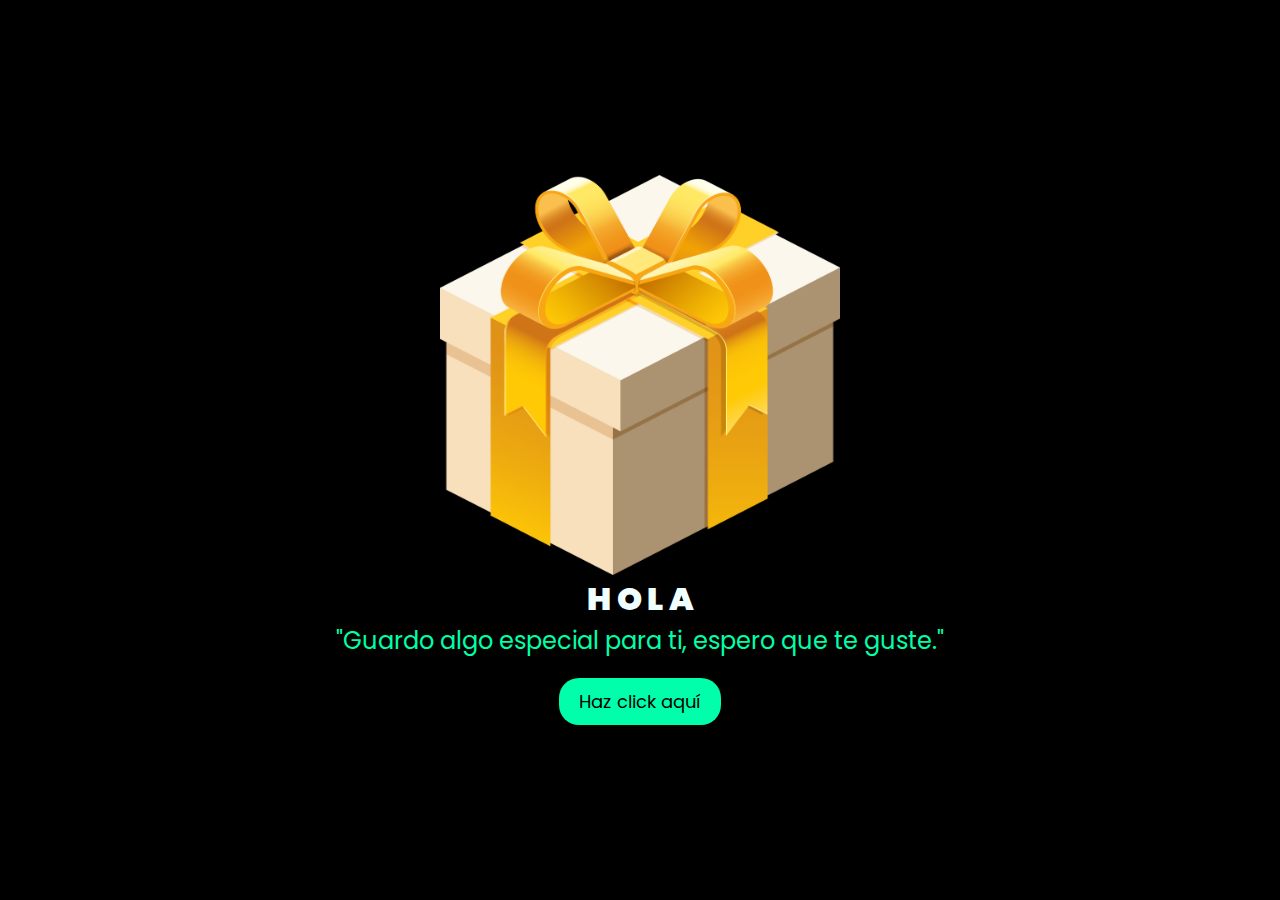
<file: index.html>
<!DOCTYPE html>
<html lang="en">

<head>
    <meta charset="UTF-8">
    <meta name="viewport" content="width=device-width, initial-scale=1.0">
    <title>Página Principal</title>
    <link rel="stylesheet" href="css/style.css">
    <img class="img" src="cajita.webp" alt="Descripción de la imagen">
</head>

<body>
    <div class="greetings">
        <span>H</span>
        <span>O</span>
        <span>L</span>
        <span>A</span>
    </div>
    <div class="description">
        <span>"Guardo algo especial para ti, espero que te guste."</span>
    </div>

    <div class="button">
        <button id="openButton">Haz click aquí</button>
    </div>

    <script>
        document.getElementById("openButton").addEventListener("click", function () {
            const link = document.createElement('link');
link.rel = 'stylesheet';
link.href = 'Flores-amarillas-main/css/main.css';
document.head.appendChild(link);


            document.body.innerHTML = `
          <div class="content">
            <div class="left">
                <div class="night"></div> <!-- Este es el fondo nocturno -->
                    <h2>Un detalle con mucho cariño para ti</h2>
                    <p>Sé lo mucho que querías tus flores amarillas y mientras yo este nunca serás espectadora.</p> 
                    <p>No se me da muy bien redactar estas cosas. Has hecho este año el mejor de todos, creo que no 
                    tengo forma de agradecerte todo lo que has hecho por mí. Si bien la distancia ha jugado un papel
                    muy importante, has logrado hacer que no se note, siempre vas a tener un lugar importante en mi 
                    corazón y siempre estarás presente en mi vida, te quiero demasiado y aunque parezca poquito para 
                    mi parece infinito y si, nadie más va a poder remplazarte si algún día tú te vas. Si algún día 
                    sientes que no puedes o el mundo se te viene encima recuerda que siempre estaré para ti. Donde 
                    sea que vayas, ahí es donde iré y siempre te voy a querer y apoyar como si fuera la última. Incluso 
                    si el mundo se acaba siempre voy a estar contigo. Eres una chica increíble que no cambiaría nada de ti, 
                    solamente que te bañes más seguido y comas a tus horas, pero fuera de eso te quiero tal como eres. 
                    Te lo digo una vez más, esa noche que te conocí fue lo mejor que me pudo haber pasado, te quiero mucho niña,
                    ojalá poder entregarte estas flores en persona y poder darte ese abrazo que tanto anhelo. Espero que se haya 
                    entendido lo que quise decir, aunque aún me faltaron cosas pero no quiero se vuelva muy extenso</p>
                    
                </div>
                <div class="right">
                    <iframe src="Flores-amarillas-main/FLORES.html" style="width: 100%; height: 100%; border: none;"></iframe>
                </div>
            </div>

        
        <audio autoplay loop>
            <source src="tu-cancion.mp3" type="audio/mpeg">
            Tu navegador no soporta la etiqueta de audio.
        </audio>
        <div class="button">
            <button id="backButton">Volver a la página principal</button>
        </div>
        
        
    `;

            // Añadir evento al botón "Volver"
            document.getElementById("backButton").addEventListener("click", function () {
                location.reload();
            });
        });

    </script>
</body>

</html>
</file>
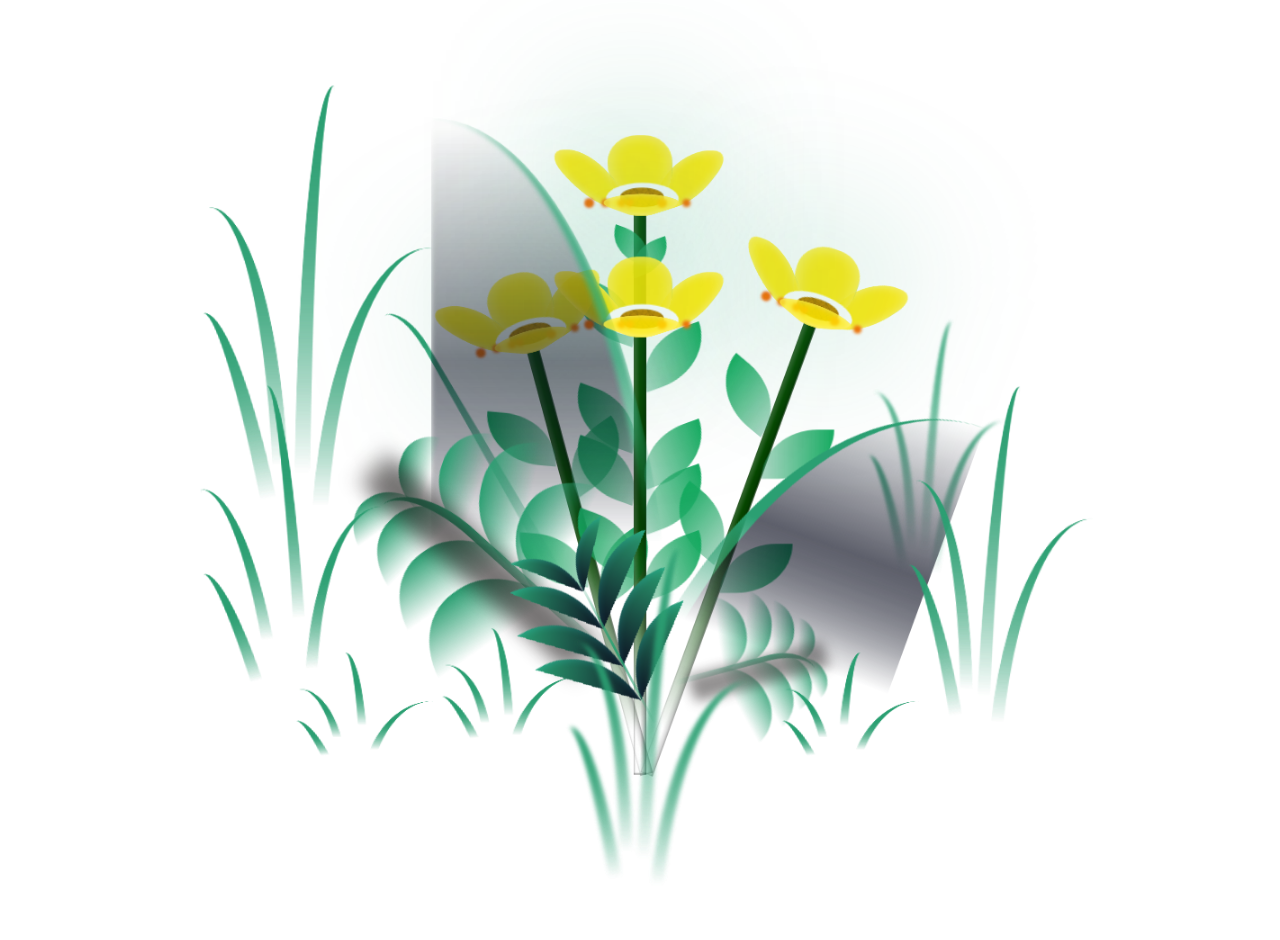
<file: Flores-amarillas-main/FLORES.html>
<!DOCTYPE html>
<html lang="en">
<head>
    <meta charset="UTF-8">
    <meta http-equiv="X-UA-Compatible" content="IE=edge">
    <meta name="viewport" content="width=device-width, initial-scale=1.0">
    <link rel="stylesheet" href="css/main.css">
    <title>I LOVE-ENCODED.PE</title>
    <style>
        body {
            margin: 0;
            background: none; /* Quitar el fondo */
        }
        .flowers {
            position: relative; /* Permitir posicionar flores */
            display: flex;
            justify-content: center; /* Centrar flores horizontalmente */
            align-items: flex-end; /* Alinear flores en la parte inferior */
            height: 100vh; /* Altura completa de la ventana */
        }
    </style>
</head>

<body>
    <div class="flowers">
        <div class="flower flower--1">
            <div class="flower__leafs flower__leafs--1">  
                <div class="flower__leaf flower__leaf--1"></div>
                <div class="flower__leaf flower__leaf--2"></div>
                <div class="flower__leaf flower__leaf--3"></div>
                <div class="flower__leaf flower__leaf--4"></div>
                <div class="flower__white-circle"></div>
                <div class="flower__light flower__light--1"></div>
                <div class="flower__light flower__light--2"></div>
                <div class="flower__light flower__light--3"></div>
                <div class="flower__light flower__light--4"></div>
                <div class="flower__light flower__light--5"></div>
                <div class="flower__light flower__light--6"></div>
                <div class="flower__light flower__light--7"></div>
                <div class="flower__light flower__light--8"></div>
            </div>
            <div class="flower__line">
                <div class="flower__line__leaf flower__line__leaf--1"></div>
                <div class="flower__line__leaf flower__line__leaf--2"></div>
                <div class="flower__line__leaf flower__line__leaf--3"></div>
                <div class="flower__line__leaf flower__line__leaf--4"></div>
                <div class="flower__line__leaf flower__line__leaf--5"></div>
                <div class="flower__line__leaf flower__line__leaf--6"></div>
            </div>
        </div>
        <div class="flower flower--2">
            <div class="flower__leafs flower__leafs--2">
                <div class="flower__leaf flower__leaf--1"></div>
                <div class="flower__leaf flower__leaf--2"></div>
                <div class="flower__leaf flower__leaf--3"></div>
                <div class="flower__leaf flower__leaf--4"></div>
                <div class="flower__white-circle"></div>
                <div class="flower__light flower__light--1"></div>
                <div class="flower__light flower__light--2"></div>
                <div class="flower__light flower__light--3"></div>
                <div class="flower__light flower__light--4"></div>
                <div class="flower__light flower__light--5"></div>
                <div class="flower__light flower__light--6"></div>
                <div class="flower__light flower__light--7"></div>
                <div class="flower__light flower__light--8"></div>
            </div>
            <div class="flower__line">
                <div class="flower__line__leaf flower__line__leaf--1"></div>
                <div class="flower__line__leaf flower__line__leaf--2"></div>
                <div class="flower__line__leaf flower__line__leaf--3"></div>
                <div class="flower__line__leaf flower__line__leaf--4"></div>
            </div>
        </div>
        <div class="flower flower--3">
            <div class="flower__leafs flower__leafs--3">
                <div class="flower__leaf flower__leaf--1"></div>
                <div class="flower__leaf flower__leaf--2"></div>
                <div class="flower__leaf flower__leaf--3"></div>
                <div class="flower__leaf flower__leaf--4"></div>
                <div class="flower__white-circle"></div>
                <div class="flower__light flower__light--1"></div>
                <div class="flower__light flower__light--2"></div>
                <div class="flower__light flower__light--3"></div>
                <div class="flower__light flower__light--4"></div>
                <div class="flower__light flower__light--5"></div>
                <div class="flower__light flower__light--6"></div>
                <div class="flower__light flower__light--7"></div>
                <div class="flower__light flower__light--8"></div>
            </div>
            <div class="flower__line">
                <div class="flower__line__leaf flower__line__leaf--1"></div>
                <div class="flower__line__leaf flower__line__leaf--2"></div>
                <div class="flower__line__leaf flower__line__leaf--3"></div>
                <div class="flower__line__leaf flower__line__leaf--4"></div>
            </div>
        </div>
        <div class="flower flower--4">
            <div class="flower__leafs flower__leafs--4">
                <div class="flower__leaf flower__leaf--1"></div>
                <div class="flower__leaf flower__leaf--2"></div>
                <div class="flower__leaf flower__leaf--3"></div>
                <div class="flower__leaf flower__leaf--4"></div>
                <div class="flower__white-circle"></div>
                <div class="flower__light flower__light--1"></div>
                <div class="flower__light flower__light--2"></div>
                <div class="flower__light flower__light--3"></div>
                <div class="flower__light flower__light--4"></div>
                <div class="flower__light flower__light--5"></div>
                <div class="flower__light flower__light--6"></div>
                <div class="flower__light flower__light--7"></div>
                <div class="flower__light flower__light--8"></div>
            </div>
            <div class="flower__line">
                <div class="flower__line__leaf flower__line__leaf--1"></div>
                <div class="flower__line__leaf flower__line__leaf--2"></div>
                <div class="flower__line__leaf flower__line__leaf--3"></div>
                <div class="flower__line__leaf flower__line__leaf--4"></div>
            </div>
            <div class="grow-ans" style="--d:1.2s">
              <div class="flower__g-long">
                <div class="flower__g-long__top"></div>
                <div class="flower__g-long__bottom"></div>
              </div>
            </div>

            <div class="growing-grass">
              <div class="flower__grass flower__grass--1">
                <div class="flower__grass--top"></div>
                <div class="flower__grass--bottom"></div>
                <div class="flower__grass__leaf flower__grass__leaf--1"></div>
                <div class="flower__grass__leaf flower__grass__leaf--2"></div>
                <div class="flower__grass__leaf flower__grass__leaf--3"></div>
                <div class="flower__grass__leaf flower__grass__leaf--4"></div>
                <div class="flower__grass__leaf flower__grass__leaf--5"></div>
                <div class="flower__grass__leaf flower__grass__leaf--6"></div>
                <div class="flower__grass__leaf flower__grass__leaf--7"></div>
                <div class="flower__grass__leaf flower__grass__leaf--8"></div>
                <div class="flower__grass__overlay"></div>
              </div>
            </div>
        
            <div class="growing-grass">
              <div class="flower__grass flower__grass--2">
                <div class="flower__grass--top"></div>
                <div class="flower__grass--bottom"></div>
                <div class="flower__grass__leaf flower__grass__leaf--1"></div>
                <div class="flower__grass__leaf flower__grass__leaf--2"></div>
                <div class="flower__grass__leaf flower__grass__leaf--3"></div>
                <div class="flower__grass__leaf flower__grass__leaf--4"></div>
                <div class="flower__grass__leaf flower__grass__leaf--5"></div>
                <div class="flower__grass__leaf flower__grass__leaf--6"></div>
                <div class="flower__grass__leaf flower__grass__leaf--7"></div>
                <div class="flower__grass__leaf flower__grass__leaf--8"></div>
                <div class="flower__grass__overlay"></div>
              </div>
            </div>

            
      <div class="grow-ans" style="--d:2.4s">
        <div class="flower__g-right flower__g-right--1">
          <div class="leaf"></div>
        </div>
      </div>
  
      <div class="grow-ans" style="--d:2.8s">
        <div class="flower__g-right flower__g-right--2">
          <div class="leaf"></div>
        </div>
      </div>
  
      <div class="grow-ans" style="--d:2.8s">
        <div class="flower__g-front">
          <div class="flower__g-front__leaf-wrapper flower__g-front__leaf-wrapper--1">
            <div class="flower__g-front__leaf"></div>
          </div>
          <div class="flower__g-front__leaf-wrapper flower__g-front__leaf-wrapper--2">
            <div class="flower__g-front__leaf"></div>
          </div>
          <div class="flower__g-front__leaf-wrapper flower__g-front__leaf-wrapper--3">
            <div class="flower__g-front__leaf"></div>
          </div>
          <div class="flower__g-front__leaf-wrapper flower__g-front__leaf-wrapper--4">
            <div class="flower__g-front__leaf"></div>
          </div>
          <div class="flower__g-front__leaf-wrapper flower__g-front__leaf-wrapper--5">
            <div class="flower__g-front__leaf"></div>
          </div>
          <div class="flower__g-front__leaf-wrapper flower__g-front__leaf-wrapper--6">
            <div class="flower__g-front__leaf"></div>
          </div>
          <div class="flower__g-front__leaf-wrapper flower__g-front__leaf-wrapper--7">
            <div class="flower__g-front__leaf"></div>
          </div>
          <div class="flower__g-front__leaf-wrapper flower__g-front__leaf-wrapper--8">
            <div class="flower__g-front__leaf"></div>
          </div>
          <div class="flower__g-front__line"></div>
        </div>
      </div>
  
            
      
  
      <div class="long-g long-g--0">
        <div class="grow-ans" style="--d:3s">
          <div class="leaf leaf--0"></div>
        </div>
        <div class="grow-ans" style="--d:2.2s">
          <div class="leaf leaf--1"></div>
        </div>
        <div class="grow-ans" style="--d:3.4s">
          <div class="leaf leaf--2"></div>
        </div>
        <div class="grow-ans" style="--d:3.6s">
          <div class="leaf leaf--3"></div>
        </div>
      </div>
  
      <div class="long-g long-g--1">
        <div class="grow-ans" style="--d:3.6s">
          <div class="leaf leaf--0"></div>
        </div>
        <div class="grow-ans" style="--d:3.8s">
          <div class="leaf leaf--1"></div>
        </div>
        <div class="grow-ans" style="--d:4s">
          <div class="leaf leaf--2"></div>
        </div>
        <div class="grow-ans" style="--d:4.2s">
          <div class="leaf leaf--3"></div>
        </div>
      </div>
  
      <div class="long-g long-g--2">
        <div class="grow-ans" style="--d:4s">
          <div class="leaf leaf--0"></div>
        </div>
        <div class="grow-ans" style="--d:4.2s">
          <div class="leaf leaf--1"></div>
        </div>
        <div class="grow-ans" style="--d:4.4s">
          <div class="leaf leaf--2"></div>
        </div>
        <div class="grow-ans" style="--d:4.6s">
          <div class="leaf leaf--3"></div>
        </div>
      </div>
  
      <div class="long-g long-g--3">
        <div class="grow-ans" style="--d:4s">
          <div class="leaf leaf--0"></div>
        </div>
        <div class="grow-ans" style="--d:4.2s">
          <div class="leaf leaf--1"></div>
        </div>
        <div class="grow-ans" style="--d:3s">
          <div class="leaf leaf--2"></div>
        </div>
        <div class="grow-ans" style="--d:3.6s">
          <div class="leaf leaf--3"></div>
        </div>
      </div>
  
      <div class="long-g long-g--4">
        <div class="grow-ans" style="--d:4s">
          <div class="leaf leaf--0"></div>
        </div>
        <div class="grow-ans" style="--d:4.2s">
          <div class="leaf leaf--1"></div>
        </div>
        <div class="grow-ans" style="--d:3s">
          <div class="leaf leaf--2"></div>
        </div>
        <div class="grow-ans" style="--d:3.6s">
          <div class="leaf leaf--3"></div>
        </div>
      </div>
  
      <div class="long-g long-g--5">
        <div class="grow-ans" style="--d:4s">
          <div class="leaf leaf--0"></div>
        </div>
        <div class="grow-ans" style="--d:4.2s">
          <div class="leaf leaf--1"></div>
        </div>
        <div class="grow-ans" style="--d:3s">
          <div class="leaf leaf--2"></div>
        </div>
        <div class="grow-ans" style="--d:3.6s">
          <div class="leaf leaf--3"></div>
        </div>
      </div>
  
      <div class="long-g long-g--6">
        <div class="grow-ans" style="--d:4.2s">
          <div class="leaf leaf--0"></div>
        </div>
        <div class="grow-ans" style="--d:4.4s">
          <div class="leaf leaf--1"></div>
        </div>
        <div class="grow-ans" style="--d:4.6s">
          <div class="leaf leaf--2"></div>
        </div>
        <div class="grow-ans" style="--d:4.8s">
          <div class="leaf leaf--3"></div>
        </div>
      </div>
  
      <div class="long-g long-g--7">
        <div class="grow-ans" style="--d:3s">
          <div class="leaf leaf--0"></div>
        </div>
        <div class="grow-ans" style="--d:3.2s">
          <div class="leaf leaf--1"></div>
        </div>
        <div class="grow-ans" style="--d:3.5s">
          <div class="leaf leaf--2"></div>
        </div>
        <div class="grow-ans" style="--d:3.6s">
          <div class="leaf leaf--3"></div>
        </div>
      </div>
      <div class="long-g long-g--0">
        <div class="grow-ans" style="--d:3s">
          <div class="leaf leaf--0"></div>
        </div>
        <div class="grow-ans" style="--d:2.2s">
          <div class="leaf leaf--1"></div>
        </div>
        <div class="grow-ans" style="--d:3.4s">
          <div class="leaf leaf--2"></div>
        </div>
        <div class="grow-ans" style="--d:3.6s">
          <div class="leaf leaf--3"></div>
        </div>
      </div>
  
      <div class="long-g long-g--1">
        <div class="grow-ans" style="--d:3.6s">
          <div class="leaf leaf--0"></div>
        </div>
        <div class="grow-ans" style="--d:3.8s">
          <div class="leaf leaf--1"></div>
        </div>
        <div class="grow-ans" style="--d:4s">
          <div class="leaf leaf--2"></div>
        </div>
        <div class="grow-ans" style="--d:4.2s">
          <div class="leaf leaf--3"></div>
        </div>
      </div>
  
      <div class="long-g long-g--2">
        <div class="grow-ans" style="--d:4s">
          <div class="leaf leaf--0"></div>
        </div>
        <div class="grow-ans" style="--d:4.2s">
          <div class="leaf leaf--1"></div>
        </div>
        <div class="grow-ans" style="--d:4.4s">
          <div class="leaf leaf--2"></div>
        </div>
        <div class="grow-ans" style="--d:4.6s">
          <div class="leaf leaf--3"></div>
        </div>
      </div>
  
      <div class="long-g long-g--3">
        <div class="grow-ans" style="--d:4s">
          <div class="leaf leaf--0"></div>
        </div>
        <div class="grow-ans" style="--d:4.2s">
          <div class="leaf leaf--1"></div>
        </div>
        <div class="grow-ans" style="--d:3s">
          <div class="leaf leaf--2"></div>
        </div>
        <div class="grow-ans" style="--d:3.6s">
          <div class="leaf leaf--3"></div>
        </div>
      </div>
  
      <div class="long-g long-g--4">
        <div class="grow-ans" style="--d:4s">
          <div class="leaf leaf--0"></div>
        </div>
        <div class="grow-ans" style="--d:4.2s">
          <div class="leaf leaf--1"></div>
        </div>
        <div class="grow-ans" style="--d:3s">
          <div class="leaf leaf--2"></div>
        </div>
        <div class="grow-ans" style="--d:3.6s">
          <div class="leaf leaf--3"></div>
        </div>
      </div>
  
      <div class="long-g long-g--5">
        <div class="grow-ans" style="--d:4s">
          <div class="leaf leaf--0"></div>
        </div>
        <div class="grow-ans" style="--d:4.2s">
          <div class="leaf leaf--1"></div>
        </div>
        <div class="grow-ans" style="--d:3s">
          <div class="leaf leaf--2"></div>
        </div>
        <div class="grow-ans" style="--d:3.6s">
          <div class="leaf leaf--3"></div>
        </div>
      </div>
  
      <div class="long-g long-g--6">
        <div class="grow-ans" style="--d:4.2s">
          <div class="leaf leaf--0"></div>
        </div>
        <div class="grow-ans" style="--d:4.4s">
          <div class="leaf leaf--1"></div>
        </div>
        <div class="grow-ans" style="--d:4.6s">
          <div class="leaf leaf--2"></div>
        </div>
        <div class="grow-ans" style="--d:4.8s">
          <div class="leaf leaf--3"></div>
        </div>
      </div>
  
      <div class="long-g long-g--7">
        <div class="grow-ans" style="--d:3s">
          <div class="leaf leaf--0"></div>
        </div>
        <div class="grow-ans" style="--d:3.2s">
          <div class="leaf leaf--1"></div>
        </div>
        <div class="grow-ans" style="--d:3.5s">
          <div class="leaf leaf--2"></div>
        </div>
        <div class="grow-ans" style="--d:3.6s">
          <div class="leaf leaf--3"></div>
        </div>
      </div>
    </div>
    <script src="main.js"></script>
  </body>
</html>
</file>
<file: css/style.css>
@import url('https://fonts.googleapis.com/css2?family=Poppins:ital,wght@0,500;1,900&display=swap');
*{
    font-family: 'Poppins',cursive;
}
body {
    margin: 0;
    color: azure;
    height: 100vh;
    display: flex;
    flex-direction: column;
    align-items: center;
    justify-content: center;
    background-color: black;
    text-align: center; /* Asegura que todo el texto esté centrado */
}
.night {
    position: fixed; /* Para que se quede en la misma posición al hacer scroll */
    top: 0;
    left: 0;
    width: 100%;
    height: 100%;
    background-color: rgba(18, 18, 18, 0.9); /* Color oscuro semitransparente */
    z-index: -1; /* Asegúrate de que esté detrás de otros elementos */
}

.content {
    display: flex; /* Asegura que las divs se coloquen horizontalmente */
    width: 100%; /* Ocupa el 100% del ancho de la ventana */
    height: 100vh; /* Ocupa el 100% de la altura de la ventana */
}

.left, .right {
    flex: 1; /* Cada div ocupará la mitad del espacio */
    padding: 20px;
    box-sizing: border-box; /* Incluye el padding en el tamaño total */
}

/* Estilos adicionales para el resto de tu diseño */
.greetings {
    font-size: 2rem;
    font-weight: 900;
}
.greetings > span {
    animation: glow 2.5s ease-in-out infinite;
}
@keyframes glow {
    0%, 100% {
        color: #fff;
        text-shadow: 0 0 12px #00ff99, 0 0 50px #00ff99, 0 0 100px #00ff99;
    }
    10%, 90% {
        color: #696565;
        text-shadow: none;
    }
}

.description {
    font-size: 1.5rem;
    margin-bottom: 20px;
    color: #00ffa6;
}

/* Estilo para el botón */
.button button {
    background-color: rgb(0, 255, 170);
    border: none;
    padding: 10px 20px;
    font-size: 18px;
    cursor: pointer;
    border-radius: 20px;
    transition: background-color 0.3s ease-in-out;
}

.button button:hover {
    background-color: rgb(0, 255, 179);
    box-shadow: 0 0 10px rgb(255, 94, 0), 0 0 20px rgb(0, 255, 179), 0 0 30px rgb(0, 255, 187);
}

.img {
    border-radius: 20%;
    width: 400px;
    height: 400px;
}
</file>
<file: Flores-amarillas-main/css/main.css>
*,
*::after,
*::before {
  padding: 0;
  margin: 0;
  box-sizing: border-box;
}

:root {
  --dark-color: #0d1021;
}

body {
  display: flex;
  align-items: flex-end;
  justify-content: center;
  min-height: 100vh;
  background-color: var(--dark-color);
  overflow: hidden;
  perspective: 1000px;
}

.night {
  position: fixed;
  left: 50%;
  top: 0;
  transform: translateX(-50%);
  width: 100%;
  height: 100%;
  filter: blur(0.1vmin);
  background-image: radial-gradient(ellipse at top, transparent 0%, var(--dark-color)), 
  radial-gradient(ellipse at bottom, var(--dark-color), rgba(145, 233, 255, 0.2)), 
  repeating-linear-gradient(220deg, rgb(0, 0, 0) 0px, rgb(0, 0, 0) 19px, transparent 19px, 
  transparent 22px), repeating-linear-gradient(189deg, rgb(0, 0, 0) 0px, rgb(0, 0, 0) 19px, 
  transparent 19px, transparent 22px), repeating-linear-gradient(148deg, rgb(0, 0, 0) 0px, 
  rgb(0, 0, 0) 19px, transparent 19px, transparent 22px), linear-gradient(90deg, rgb(38, 244, 147), 
  rgb(240, 240, 240));
}

.flowers {
  position: relative;
  transform: scale(0.9);
}

.flower {
  position: absolute;
  bottom: 10vmin;
  transform-origin: bottom center;
  z-index: 10;
  --fl-speed: 0.8s;
}
.flower--1 {
  -webkit-animation: moving-flower-1 4s linear infinite;
          animation: moving-flower-1 4s linear infinite;
}
.flower--1 .flower__line {
  height: 70vmin;
  -webkit-animation-delay: 0.3s;
          animation-delay: 0.3s;
}
.flower--1 .flower__line__leaf--1 {
  -webkit-animation: blooming-leaf-right var(--fl-speed) 1.6s backwards;
          animation: blooming-leaf-right var(--fl-speed) 1.6s backwards;
}
.flower--1 .flower__line__leaf--2 {
  -webkit-animation: blooming-leaf-right var(--fl-speed) 1.4s backwards;
          animation: blooming-leaf-right var(--fl-speed) 1.4s backwards;
}
.flower--1 .flower__line__leaf--3 {
  -webkit-animation: blooming-leaf-left var(--fl-speed) 1.2s backwards;
          animation: blooming-leaf-left var(--fl-speed) 1.2s backwards;
}
.flower--1 .flower__line__leaf--4 {
  -webkit-animation: blooming-leaf-left var(--fl-speed) 1s backwards;
          animation: blooming-leaf-left var(--fl-speed) 1s backwards;
}
.flower--1 .flower__line__leaf--5 {
  -webkit-animation: blooming-leaf-right var(--fl-speed) 1.8s backwards;
          animation: blooming-leaf-right var(--fl-speed) 1.8s backwards;
}
.flower--1 .flower__line__leaf--6 {
  -webkit-animation: blooming-leaf-left var(--fl-speed) 2s backwards;
          animation: blooming-leaf-left var(--fl-speed) 2s backwards;
}
.flower--2 {
  left: 50%;
  transform: rotate(20deg);
  -webkit-animation: moving-flower-2 4s linear infinite;
          animation: moving-flower-2 4s linear infinite;
}
.flower--2 .flower__line {
  height: 60vmin;
  -webkit-animation-delay: 0.6s;
          animation-delay: 0.6s;
}
.flower--2 .flower__line__leaf--1 {
  -webkit-animation: blooming-leaf-right var(--fl-speed) 1.9s backwards;
          animation: blooming-leaf-right var(--fl-speed) 1.9s backwards;
}
.flower--2 .flower__line__leaf--2 {
  -webkit-animation: blooming-leaf-right var(--fl-speed) 1.7s backwards;
          animation: blooming-leaf-right var(--fl-speed) 1.7s backwards;
}
.flower--2 .flower__line__leaf--3 {
  -webkit-animation: blooming-leaf-left var(--fl-speed) 1.5s backwards;
          animation: blooming-leaf-left var(--fl-speed) 1.5s backwards;
}
.flower--2 .flower__line__leaf--4 {
  -webkit-animation: blooming-leaf-left var(--fl-speed) 1.3s backwards;
          animation: blooming-leaf-left var(--fl-speed) 1.3s backwards;
}
.flower--3 {
  left: 50%;
  transform: rotate(-15deg);
  -webkit-animation: moving-flower-3 4s linear infinite;
          animation: moving-flower-3 4s linear infinite;
}
.flower--3 .flower__line {
  -webkit-animation-delay: 0.9s;
          animation-delay: 0.9s;
}
.flower--3 .flower__line__leaf--1 {
  -webkit-animation: blooming-leaf-right var(--fl-speed) 2.5s backwards;
          animation: blooming-leaf-right var(--fl-speed) 2.5s backwards;
}
.flower--3 .flower__line__leaf--2 {
  -webkit-animation: blooming-leaf-right var(--fl-speed) 2.3s backwards;
          animation: blooming-leaf-right var(--fl-speed) 2.3s backwards;
}
.flower--3 .flower__line__leaf--3 {
  -webkit-animation: blooming-leaf-left var(--fl-speed) 2.1s backwards;
          animation: blooming-leaf-left var(--fl-speed) 2.1s backwards;
}
.flower--3 .flower__line__leaf--4 {
  -webkit-animation: blooming-leaf-left var(--fl-speed) 1.9s backwards;
          animation: blooming-leaf-left var(--fl-speed) 1.9s backwards;
}
.flower__leafs {
  position: relative;
  -webkit-animation: blooming-flower 2s backwards;
          animation: blooming-flower 2s backwards;
}
.flower__leafs--1 {
  -webkit-animation-delay: 1.1s;
          animation-delay: 1.1s;
}
.flower__leafs--2 {
  -webkit-animation-delay: 1.4s;
          animation-delay: 1.4s;
}
.flower__leafs--3 {
  -webkit-animation-delay: 1.7s;
          animation-delay: 1.7s;
}
.flower__leafs::after {
  content: "";
  position: absolute;
  left: 0;
  top: 0;
  transform: translate(-50%, -100%);
  width: 8vmin;
  height: 8vmin;
  background-color: #2b9f72;
  filter: blur(10vmin);
}
.flower__leaf {
  position: absolute;
  bottom: 0;
  left: 50%;
  width: 8vmin;
  height: 11vmin;
  border-radius: 51% 49% 47% 53%/44% 45% 55% 69%;
  background-color: #2b9f72;
  background-image: linear-gradient(to top, #FFE900, #FFE900);
  transform-origin: bottom center;
  opacity: 0.9;
  box-shadow: inset 0 0 2vmin rgba(255, 255, 255, 0.5);
}
.flower__leaf--1 {
  transform: translate(-10%, 1%) rotateY(40deg) rotateX(-50deg);
}
.flower__leaf--2 {
  transform: translate(-50%, -4%) rotateX(40deg);
}
.flower__leaf--3 {
  transform: translate(-90%, 0%) rotateY(45deg) rotateX(50deg);
}
.flower__leaf--4 {
  width: 8vmin;
  height: 8vmin;
  transform-origin: bottom left;
  border-radius: 4vmin 10vmin 4vmin 4vmin;
  transform: translate(0%, 18%) rotateX(70deg) rotate(-43deg);
  background-image: linear-gradient(to top, #FFE900, #FFE900);
  z-index: 1;
  opacity: 0.8;
}
.flower__white-circle {
  position: absolute;
  left: -3.5vmin;
  top: -3vmin;
  width: 9vmin;
  height: 4vmin;
  border-radius: 50%;
  background-color: #ffffff;
}
.flower__white-circle::after {
  content: "";
  position: absolute;
  left: 50%;
  top: 45%;
  transform: translate(-50%, -50%);
  width: 60%;
  height: 60%;
  border-radius: inherit;
  background-image: repeating-linear-gradient(135deg, rgba(0, 0, 0, 0.03) 0px, 
  rgba(0, 0, 0, 0.03) 1px, transparent 1px, transparent 12px), repeating-linear-gradient(45deg, 
  rgba(0, 0, 0, 0.03) 0px, rgba(0, 0, 0, 0.03) 1px, transparent 1px, transparent 12px), 
  repeating-linear-gradient(67.5deg, rgba(0, 0, 0, 0.03) 0px, rgba(0, 0, 0, 0.03) 1px, 
  transparent 1px, transparent 12px), repeating-linear-gradient(135deg, rgba(0, 0, 0, 0.03) 0px, 
  rgba(0, 0, 0, 0.03) 1px, transparent 1px, transparent 12px), repeating-linear-gradient(45deg, 
  rgba(0, 0, 0, 0.03) 0px, rgba(0, 0, 0, 0.03) 1px, transparent 1px, transparent 12px), 
  repeating-linear-gradient(112.5deg, rgba(0, 0, 0, 0.03) 0px, rgba(0, 0, 0, 0.03) 1px, 
  transparent 1px, transparent 12px), repeating-linear-gradient(112.5deg, rgba(0, 0, 0, 0.03) 0px, 
  rgba(0, 0, 0, 0.03) 1px, transparent 1px, transparent 12px), repeating-linear-gradient(45deg, 
  rgba(0, 0, 0, 0.03) 0px, rgba(0, 0, 0, 0.03) 1px, transparent 1px, transparent 12px), 
  repeating-linear-gradient(22.5deg, rgba(0, 0, 0, 0.03) 0px, rgba(0, 0, 0, 0.03) 1px, 
  transparent 1px, transparent 12px), repeating-linear-gradient(45deg, rgba(0, 0, 0, 0.03) 0px, 
  rgba(0, 0, 0, 0.03) 1px, transparent 1px, transparent 12px), repeating-linear-gradient(22.5deg, 
  rgba(0, 0, 0, 0.03) 0px, rgba(0, 0, 0, 0.03) 1px, transparent 1px, transparent 12px), 
  repeating-linear-gradient(135deg, rgba(0, 0, 0, 0.03) 0px, rgba(0, 0, 0, 0.03) 1px, 
  transparent 1px, transparent 12px), repeating-linear-gradient(157.5deg, rgba(0, 0, 0, 0.03) 0px, 
  rgba(0, 0, 0, 0.03) 1px, transparent 1px, transparent 12px), repeating-linear-gradient(67.5deg, 
  rgba(0, 0, 0, 0.03) 0px, rgba(0, 0, 0, 0.03) 1px, transparent 1px, transparent 12px), 
  repeating-linear-gradient(67.5deg, rgba(0, 0, 0, 0.03) 0px, rgba(0, 0, 0, 0.03) 1px, 
  transparent 1px, transparent 12px), linear-gradient(90deg, rgb(190, 133, 0), rgb(190, 133, 0));
}
.flower__line {
  height: 55vmin;
  width: 1.5vmin;
  background-image: linear-gradient(to left, rgba(0, 0, 0, 0.2), transparent, 
  rgba(255, 255, 255, 0.2)), linear-gradient(to top, transparent 10%, #064600, #064600);
  box-shadow: inset 0 0 2px rgba(0, 0, 0, 0.5);
  -webkit-animation: grow-flower-tree 4s backwards;
          animation: grow-flower-tree 4s backwards;
}
.flower__line__leaf {
  --w: 7vmin;
  --h: calc(var(--w) + 2vmin);
  position: absolute;
  top: 20%;
  left: 90%;
  width: var(--w);
  height: var(--h);
  border-top-right-radius: var(--h);
  border-bottom-left-radius: var(--h);
  background-image: linear-gradient(to top, rgba(49, 155, 109, 0.4), #15aa60);
}
.flower__line__leaf--1 {
  transform: rotate(70deg) rotateY(30deg);
}
.flower__line__leaf--2 {
  top: 45%;
  transform: rotate(70deg) rotateY(30deg);
}
.flower__line__leaf--3, .flower__line__leaf--4, .flower__line__leaf--6 {
  border-top-right-radius: 0;
  border-bottom-left-radius: 0;
  border-top-left-radius: var(--h);
  border-bottom-right-radius: var(--h);
  left: -460%;
  top: 12%;
  transform: rotate(-70deg) rotateY(30deg);
}
.flower__line__leaf--4 {
  top: 40%;
}
.flower__line__leaf--5 {
  top: 0;
  transform-origin: left;
  transform: rotate(70deg) rotateY(30deg) scale(0.6);
}
.flower__line__leaf--6 {
  top: -2%;
  left: -450%;
  transform-origin: right;
  transform: rotate(-70deg) rotateY(30deg) scale(0.6);
}
.flower__light {
  position: absolute;
  bottom: 0vmin;
  width: 1vmin;
  height: 1vmin;
  background-color: rgb(255, 81, 0);
  border-radius: 50%;
  filter: blur(0.2vmin);
  -webkit-animation: light-ans 4s linear infinite backwards;
          animation: light-ans 4s linear infinite backwards;
}
.flower__light:nth-child(odd) {
  background-color: #fc7100;
}
.flower__light--1 {
  left: -2vmin;
  -webkit-animation-delay: 1s;
          animation-delay: 1s;
}
.flower__light--2 {
  left: 3vmin;
  -webkit-animation-delay: 0.5s;
          animation-delay: 0.5s;
}
.flower__light--3 {
  left: -6vmin;
  -webkit-animation-delay: 0.3s;
          animation-delay: 0.3s;
}
.flower__light--4 {
  left: 6vmin;
  -webkit-animation-delay: 0.9s;
          animation-delay: 0.9s;
}
.flower__light--5 {
  left: -1vmin;
  -webkit-animation-delay: 1.5s;
          animation-delay: 1.5s;
}
.flower__light--6 {
  left: -4vmin;
  -webkit-animation-delay: 3s;
          animation-delay: 3s;
}
.flower__light--7 {
  left: 3vmin;
  -webkit-animation-delay: 2s;
          animation-delay: 2s;
}
.flower__light--8 {
  left: -6vmin;
  -webkit-animation-delay: 3.5s;
          animation-delay: 3.5s;
}
.flower__grass {
  --c: #2b9f72;
  --line-w: 1.5vmin;
  position: absolute;
  bottom: 12vmin;
  left: -7vmin;
  display: flex;
  flex-direction: column;
  align-items: flex-end;
  z-index: 20;
  transform-origin: bottom center;
  transform: rotate(-48deg) rotateY(40deg);
}
.flower__grass--1 {
  -webkit-animation: moving-grass 2s linear infinite;
          animation: moving-grass 2s linear infinite;
}
.flower__grass--2 {
  left: 2vmin;
  bottom: 10vmin;
  transform: scale(0.5) rotate(75deg) rotateX(10deg) rotateY(-200deg);
  opacity: 0.8;
  z-index: 0;
  -webkit-animation: moving-grass--2 1.5s linear infinite;
          animation: moving-grass--2 1.5s linear infinite;
}
.flower__grass--top {
  width: 7vmin;
  height: 10vmin;
  border-top-right-radius: 100%;
  border-right: var(--line-w) solid var(--c);
  transform-origin: bottom center;
  transform: rotate(-2deg);
}
.flower__grass--bottom {
  margin-top: -2px;
  width: var(--line-w);
  height: 25vmin;
  background-image: linear-gradient(to top, transparent, var(--c));
}
.flower__grass__leaf {
  --size: 10vmin;
  position: absolute;
  width: calc(var(--size) * 2.1);
  height: var(--size);
  border-top-left-radius: var(--size);
  border-top-right-radius: var(--size);
  background-image: linear-gradient(to top, transparent, transparent 30%, var(--c));
  z-index: 100;
}
.flower__grass__leaf--1 {
  top: -6%;
  left: 30%;
  --size: 6vmin;
  transform: rotate(-20deg);
  -webkit-animation: growing-grass-ans--1 2s 2.6s backwards;
          animation: growing-grass-ans--1 2s 2.6s backwards;
}
@-webkit-keyframes growing-grass-ans--1 {
  0% {
    transform-origin: bottom left;
    transform: rotate(-20deg) scale(0);
  }
}
@keyframes growing-grass-ans--1 {
  0% {
    transform-origin: bottom left;
    transform: rotate(-20deg) scale(0);
  }
}
.flower__grass__leaf--2 {
  top: -5%;
  left: -110%;
  --size: 6vmin;
  transform: rotate(10deg);
  -webkit-animation: growing-grass-ans--2 2s 2.4s linear backwards;
          animation: growing-grass-ans--2 2s 2.4s linear backwards;
}
@-webkit-keyframes growing-grass-ans--2 {
  0% {
    transform-origin: bottom right;
    transform: rotate(10deg) scale(0);
  }
}
@keyframes growing-grass-ans--2 {
  0% {
    transform-origin: bottom right;
    transform: rotate(10deg) scale(0);
  }
}
.flower__grass__leaf--3 {
  top: 5%;
  left: 60%;
  --size: 8vmin;
  transform: rotate(-18deg) rotateX(-20deg);
  -webkit-animation: growing-grass-ans--3 2s 2.2s linear backwards;
          animation: growing-grass-ans--3 2s 2.2s linear backwards;
}
@-webkit-keyframes growing-grass-ans--3 {
  0% {
    transform-origin: bottom left;
    transform: rotate(-18deg) rotateX(-20deg) scale(0);
  }
}
@keyframes growing-grass-ans--3 {
  0% {
    transform-origin: bottom left;
    transform: rotate(-18deg) rotateX(-20deg) scale(0);
  }
}
.flower__grass__leaf--4 {
  top: 6%;
  left: -135%;
  --size: 8vmin;
  transform: rotate(2deg);
  -webkit-animation: growing-grass-ans--4 2s 2s linear backwards;
          animation: growing-grass-ans--4 2s 2s linear backwards;
}
@-webkit-keyframes growing-grass-ans--4 {
  0% {
    transform-origin: bottom right;
    transform: rotate(2deg) scale(0);
  }
}
@keyframes growing-grass-ans--4 {
  0% {
    transform-origin: bottom right;
    transform: rotate(2deg) scale(0);
  }
}
.flower__grass__leaf--5 {
  top: 20%;
  left: 60%;
  --size: 10vmin;
  transform: rotate(-24deg) rotateX(-20deg);
  -webkit-animation: growing-grass-ans--5 2s 1.8s linear backwards;
          animation: growing-grass-ans--5 2s 1.8s linear backwards;
}
@-webkit-keyframes growing-grass-ans--5 {
  0% {
    transform-origin: bottom left;
    transform: rotate(-24deg) rotateX(-20deg) scale(0);
  }
}
@keyframes growing-grass-ans--5 {
  0% {
    transform-origin: bottom left;
    transform: rotate(-24deg) rotateX(-20deg) scale(0);
  }
}
.flower__grass__leaf--6 {
  top: 22%;
  left: -180%;
  --size: 10vmin;
  transform: rotate(10deg);
  -webkit-animation: growing-grass-ans--6 2s 1.6s linear backwards;
          animation: growing-grass-ans--6 2s 1.6s linear backwards;
}
@-webkit-keyframes growing-grass-ans--6 {
  0% {
    transform-origin: bottom right;
    transform: rotate(10deg) scale(0);
  }
}
@keyframes growing-grass-ans--6 {
  0% {
    transform-origin: bottom right;
    transform: rotate(10deg) scale(0);
  }
}
.flower__grass__leaf--7 {
  top: 39%;
  left: 70%;
  --size: 10vmin;
  transform: rotate(-10deg);
  -webkit-animation: growing-grass-ans--7 2s 1.4s linear backwards;
          animation: growing-grass-ans--7 2s 1.4s linear backwards;
}
@-webkit-keyframes growing-grass-ans--7 {
  0% {
    transform-origin: bottom left;
    transform: rotate(-10deg) scale(0);
  }
}
@keyframes growing-grass-ans--7 {
  0% {
    transform-origin: bottom left;
    transform: rotate(-10deg) scale(0);
  }
}
.flower__grass__leaf--8 {
  top: 40%;
  left: -215%;
  --size: 11vmin;
  transform: rotate(10deg);
  -webkit-animation: growing-grass-ans--8 2s 1.2s linear backwards;
          animation: growing-grass-ans--8 2s 1.2s linear backwards;
}
@-webkit-keyframes growing-grass-ans--8 {
  0% {
    transform-origin: bottom right;
    transform: rotate(10deg) scale(0);
  }
}
@keyframes growing-grass-ans--8 {
  0% {
    transform-origin: bottom right;
    transform: rotate(10deg) scale(0);
  }
}
.flower__grass__overlay {
  position: absolute;
  top: -10%;
  right: 0%;
  width: 100%;
  height: 100%;
  background-color: rgba(28, 23, 23, 0.6);
  filter: blur(1.5vmin);
  z-index: 100;
}
.flower__g-long {
  --w: 2vmin;
  --h: 6vmin;
  --c: #2b9f72;
  position: absolute;
  bottom: 10vmin;
  left: -3vmin;
  transform-origin: bottom center;
  transform: rotate(-30deg) rotateY(-20deg);
  display: flex;
  flex-direction: column;
  align-items: flex-end;
  -webkit-animation: flower-g-long-ans 3s linear infinite;
          animation: flower-g-long-ans 3s linear infinite;
}
@-webkit-keyframes flower-g-long-ans {
  0%, 100% {
    transform: rotate(-30deg) rotateY(-20deg);
  }
  50% {
    transform: rotate(-32deg) rotateY(-20deg);
  }
}
@keyframes flower-g-long-ans {
  0%, 100% {
    transform: rotate(-30deg) rotateY(-20deg);
  }
  50% {
    transform: rotate(-32deg) rotateY(-20deg);
  }
}
.flower__g-long__top {
  top: calc(var(--h) * -1);
  width: calc(var(--w) + 1vmin);
  height: var(--h);
  border-top-right-radius: 100%;
  border-right: 0.7vmin solid var(--c);
  transform: translate(-0.7vmin, 1vmin);
}
.flower__g-long__bottom {
  width: var(--w);
  height: 50vmin;
  transform-origin: bottom center;
  background-image: linear-gradient(to top, transparent 30%, var(--c));
  box-shadow: inset 0 0 2px rgba(0, 0, 0, 0.5);
  -webkit-clip-path: polygon(35% 0, 65% 1%, 100% 100%, 0% 100%);
          clip-path: polygon(35% 0, 65% 1%, 100% 100%, 0% 100%);
}
.flower__g-right {
  position: absolute;
  bottom: 6vmin;
  left: -2vmin;
  transform-origin: bottom left;
  transform: rotate(20deg);
}
.flower__g-right .leaf {
  width: 30vmin;
  height: 50vmin;
  border-top-left-radius: 100%;
  border-left: 2vmin solid #2b9f72;
  background-image: linear-gradient(to bottom, transparent, var(--dark-color) 60%);
  -webkit-mask-image: linear-gradient(to top, transparent 30%, #2b9f72 60%);
}
.flower__g-right--1 {
  -webkit-animation: flower-g-right-ans 2.5s linear infinite;
          animation: flower-g-right-ans 2.5s linear infinite;
}
.flower__g-right--2 {
  left: 5vmin;
  transform: rotateY(-180deg);
  -webkit-animation: flower-g-right-ans--2 3s linear infinite;
          animation: flower-g-right-ans--2 3s linear infinite;
}
.flower__g-right--2 .leaf {
  height: 75vmin;
  filter: blur(0.3vmin);
  opacity: 0.8;
}
@-webkit-keyframes flower-g-right-ans {
  0%, 100% {
    transform: rotate(20deg);
  }
  50% {
    transform: rotate(24deg) rotateX(-20deg);
  }
}
@keyframes flower-g-right-ans {
  0%, 100% {
    transform: rotate(20deg);
  }
  50% {
    transform: rotate(24deg) rotateX(-20deg);
  }
}
@-webkit-keyframes flower-g-right-ans--2 {
  0%, 100% {
    transform: rotateY(-180deg) rotate(0deg) rotateX(-20deg);
  }
  50% {
    transform: rotateY(-180deg) rotate(6deg) rotateX(-20deg);
  }
}
@keyframes flower-g-right-ans--2 {
  0%, 100% {
    transform: rotateY(-180deg) rotate(0deg) rotateX(-20deg);
  }
  50% {
    transform: rotateY(-180deg) rotate(6deg) rotateX(-20deg);
  }
}
.flower__g-front {
  position: absolute;
  bottom: 6vmin;
  left: 2.5vmin;
  z-index: 100;
  transform-origin: bottom center;
  transform: rotate(-28deg) rotateY(30deg) scale(1.04);
  -webkit-animation: flower__g-front-ans 2s linear infinite;
          animation: flower__g-front-ans 2s linear infinite;
}
@-webkit-keyframes flower__g-front-ans {
  0%, 100% {
    transform: rotate(-28deg) rotateY(30deg) scale(1.04);
  }
  50% {
    transform: rotate(-35deg) rotateY(40deg) scale(1.04);
  }
}
@keyframes flower__g-front-ans {
  0%, 100% {
    transform: rotate(-28deg) rotateY(30deg) scale(1.04);
  }
  50% {
    transform: rotate(-35deg) rotateY(40deg) scale(1.04);
  }
}
.flower__g-front__line {
  width: 0.3vmin;
  height: 20vmin;
  background-image: linear-gradient(to top, transparent, #2b9f72, transparent 100%);
  position: relative;
}
.flower__g-front__leaf-wrapper {
  position: absolute;
  top: 0;
  left: 0;
  transform-origin: bottom left;
  transform: rotate(10deg);
}
.flower__g-front__leaf-wrapper:nth-child(even) {
  left: 0vmin;
  transform: rotateY(-180deg) rotate(5deg);
  -webkit-animation: flower__g-front__leaf-left-ans 1s ease-in backwards;
          animation: flower__g-front__leaf-left-ans 1s ease-in backwards;
}
.flower__g-front__leaf-wrapper:nth-child(odd) {
  -webkit-animation: flower__g-front__leaf-ans 1s ease-in backwards;
          animation: flower__g-front__leaf-ans 1s ease-in backwards;
}
.flower__g-front__leaf-wrapper--1 {
  top: -8vmin;
  transform: scale(0.7);
  -webkit-animation: flower__g-front__leaf-ans 1s 5.5s ease-in backwards !important;
          animation: flower__g-front__leaf-ans 1s 5.5s ease-in backwards !important;
}
.flower__g-front__leaf-wrapper--2 {
  top: -8vmin;
  transform: rotateY(-180deg) scale(0.7) !important;
  -webkit-animation: flower__g-front__leaf-left-ans-2 1s 4.6s ease-in backwards !important;
          animation: flower__g-front__leaf-left-ans-2 1s 4.6s ease-in backwards !important;
}
.flower__g-front__leaf-wrapper--3 {
  top: -3vmin;
  -webkit-animation: flower__g-front__leaf-ans 1s 4.6s ease-in backwards;
          animation: flower__g-front__leaf-ans 1s 4.6s ease-in backwards;
}
.flower__g-front__leaf-wrapper--4 {
  top: -3vmin;
  transform: rotateY(-180deg) scale(0.9) !important;
  -webkit-animation: flower__g-front__leaf-left-ans-2 1s 4.6s ease-in backwards !important;
          animation: flower__g-front__leaf-left-ans-2 1s 4.6s ease-in backwards !important;
}
@-webkit-keyframes flower__g-front__leaf-left-ans-2 {
  0% {
    transform: rotateY(-180deg) scale(0);
  }
}
@keyframes flower__g-front__leaf-left-ans-2 {
  0% {
    transform: rotateY(-180deg) scale(0);
  }
}
.flower__g-front__leaf-wrapper--5, .flower__g-front__leaf-wrapper--6 {
  top: 2vmin;
}
.flower__g-front__leaf-wrapper--7, .flower__g-front__leaf-wrapper--8 {
  top: 6.5vmin;
}
.flower__g-front__leaf-wrapper--2 {
  -webkit-animation-delay: 5.2s !important;
          animation-delay: 5.2s !important;
}
.flower__g-front__leaf-wrapper--3 {
  -webkit-animation-delay: 4.9s !important;
          animation-delay: 4.9s !important;
}
.flower__g-front__leaf-wrapper--5 {
  -webkit-animation-delay: 4.3s !important;
          animation-delay: 4.3s !important;
}
.flower__g-front__leaf-wrapper--6 {
  -webkit-animation-delay: 4.1s !important;
          animation-delay: 4.1s !important;
}
.flower__g-front__leaf-wrapper--7 {
  -webkit-animation-delay: 3.8s !important;
          animation-delay: 3.8s !important;
}
.flower__g-front__leaf-wrapper--8 {
  -webkit-animation-delay: 3.5s !important;
          animation-delay: 3.5s !important;
}
@-webkit-keyframes flower__g-front__leaf-ans {
  0% {
    transform: rotate(10deg) scale(0);
  }
}
@keyframes flower__g-front__leaf-ans {
  0% {
    transform: rotate(10deg) scale(0);
  }
}
@-webkit-keyframes flower__g-front__leaf-left-ans {
  0% {
    transform: rotateY(-180deg) rotate(5deg) scale(0);
  }
}
@keyframes flower__g-front__leaf-left-ans {
  0% {
    transform: rotateY(-180deg) rotate(5deg) scale(0);
  }
}
.flower__g-front__leaf {
  width: 10vmin;
  height: 10vmin;
  border-radius: 100% 0% 0% 100%/100% 100% 0% 0%;
  box-shadow: inset 0 2px 1vmin hsla(184deg, 97%, 58%, 0.2);
  background-image: linear-gradient(to bottom left, transparent, var(--dark-color)), 
  linear-gradient(to bottom right, #2b9f72 50%, transparent 50%, transparent);
  -webkit-mask-image: linear-gradient(to bottom right, #2b9f72 50%, transparent 50%, transparent);
  mask-image: linear-gradient(to bottom right, #2b9f72 50%, transparent 50%, transparent);
}
.flower__g-fr {
  position: absolute;
  bottom: -4vmin;
  left: vmin;
  transform-origin: bottom left;
  z-index: 10;
  -webkit-animation: flower__g-fr-ans 2s linear infinite;
          animation: flower__g-fr-ans 2s linear infinite;
}
@-webkit-keyframes flower__g-fr-ans {
  0%, 100% {
    transform: rotate(2deg);
  }
  50% {
    transform: rotate(4deg);
  }
}
@keyframes flower__g-fr-ans {
  0%, 100% {
    transform: rotate(2deg);
  }
  50% {
    transform: rotate(4deg);
  }
}
.flower__g-fr .leaf {
  width: 30vmin;
  height: 50vmin;
  border-top-left-radius: 100%;
  border-left: 2vmin solid #2b9f72;
  -webkit-mask-image: linear-gradient(to top, transparent 25%, #2b9f72 50%);
  position: relative;
  z-index: 1;
}
.flower__g-fr__leaf {
  position: absolute;
  top: 0;
  left: 0;
  width: 10vmin;
  height: 10vmin;
  border-radius: 100% 0% 0% 100%/100% 100% 0% 0%;
  box-shadow: inset 0 2px 1vmin hsla(184deg, 97%, 58%, 0.2);
  background-image: linear-gradient(to bottom left, transparent, var(--dark-color) 98%), 
  linear-gradient(to bottom right, #2b9f72 45%, transparent 50%, transparent);
  -webkit-mask-image: linear-gradient(135deg, #2b9f72 40%, transparent 50%, transparent);
}
.flower__g-fr__leaf--1 {
  left: 20vmin;
  transform: rotate(45deg);
  -webkit-animation: flower__g-fr-leaft-ans-1 0.5s 5.2s linear backwards;
          animation: flower__g-fr-leaft-ans-1 0.5s 5.2s linear backwards;
}
@-webkit-keyframes flower__g-fr-leaft-ans-1 {
  0% {
    transform-origin: left;
    transform: rotate(45deg) scale(0);
  }
}
@keyframes flower__g-fr-leaft-ans-1 {
  0% {
    transform-origin: left;
    transform: rotate(45deg) scale(0);
  }
}
.flower__g-fr__leaf--2 {
  left: 12vmin;
  top: -7vmin;
  transform: rotate(25deg) rotateY(-180deg);
  -webkit-animation: flower__g-fr-leaft-ans-6 0.5s 5s linear backwards;
          animation: flower__g-fr-leaft-ans-6 0.5s 5s linear backwards;
}
.flower__g-fr__leaf--3 {
  left: 15vmin;
  top: 6vmin;
  transform: rotate(55deg);
  -webkit-animation: flower__g-fr-leaft-ans-5 0.5s 4.8s linear backwards;
          animation: flower__g-fr-leaft-ans-5 0.5s 4.8s linear backwards;
}
.flower__g-fr__leaf--4 {
  left: 6vmin;
  top: -2vmin;
  transform: rotate(25deg) rotateY(-180deg);
  -webkit-animation: flower__g-fr-leaft-ans-6 0.5s 4.6s linear backwards;
          animation: flower__g-fr-leaft-ans-6 0.5s 4.6s linear backwards;
}
.flower__g-fr__leaf--5 {
  left: 10vmin;
  top: 14vmin;
  transform: rotate(55deg);
  -webkit-animation: flower__g-fr-leaft-ans-5 0.5s 4.4s linear backwards;
          animation: flower__g-fr-leaft-ans-5 0.5s 4.4s linear backwards;
}
@-webkit-keyframes flower__g-fr-leaft-ans-5 {
  0% {
    transform-origin: left;
    transform: rotate(55deg) scale(0);
  }
}
@keyframes flower__g-fr-leaft-ans-5 {
  0% {
    transform-origin: left;
    transform: rotate(55deg) scale(0);
  }
}
.flower__g-fr__leaf--6 {
  left: 0vmin;
  top: 6vmin;
  transform: rotate(25deg) rotateY(-180deg);
  -webkit-animation: flower__g-fr-leaft-ans-6 0.5s 4.2s linear backwards;
          animation: flower__g-fr-leaft-ans-6 0.5s 4.2s linear backwards;
}
@-webkit-keyframes flower__g-fr-leaft-ans-6 {
  0% {
    transform-origin: right;
    transform: rotate(25deg) rotateY(-180deg) scale(0);
  }
}
@keyframes flower__g-fr-leaft-ans-6 {
  0% {
    transform-origin: right;
    transform: rotate(25deg) rotateY(-180deg) scale(0);
  }
}
.flower__g-fr__leaf--7 {
  left: 5vmin;
  top: 22vmin;
  transform: rotate(45deg);
  -webkit-animation: flower__g-fr-leaft-ans-7 0.5s 4s linear backwards;
          animation: flower__g-fr-leaft-ans-7 0.5s 4s linear backwards;
}
@-webkit-keyframes flower__g-fr-leaft-ans-7 {
  0% {
    transform-origin: left;
    transform: rotate(45deg) scale(0);
  }
}
@keyframes flower__g-fr-leaft-ans-7 {
  0% {
    transform-origin: left;
    transform: rotate(45deg) scale(0);
  }
}
.flower__g-fr__leaf--8 {
  left: -4vmin;
  top: 15vmin;
  transform: rotate(15deg) rotateY(-180deg);
  -webkit-animation: flower__g-fr-leaft-ans-8 0.5s 3.8s linear backwards;
          animation: flower__g-fr-leaft-ans-8 0.5s 3.8s linear backwards;
}
@-webkit-keyframes flower__g-fr-leaft-ans-8 {
  0% {
    transform-origin: right;
    transform: rotate(15deg) rotateY(-180deg) scale(0);
  }
}
@keyframes flower__g-fr-leaft-ans-8 {
  0% {
    transform-origin: right;
    transform: rotate(15deg) rotateY(-180deg) scale(0);
  }
}

.long-g {
  position: absolute;
  bottom: 25vmin;
  left: -42vmin;
  transform-origin: bottom left;
}
.long-g--1 {
  bottom: 0vmin;
  transform: scale(0.8) rotate(-5deg);
}
.long-g--1 .leaf {
  -webkit-mask-image: linear-gradient(to top, transparent 40%, #2b9f72 80%) !important;
}
.long-g--1 .leaf--1 {
  --w: 5vmin;
  --h: 60vmin;
  left: -2vmin;
  transform: rotate(3deg) rotateY(-180deg);
}
.long-g--2, .long-g--3 {
  bottom: -3vmin;
  left: -35vmin;
  transform-origin: center;
  transform: scale(0.6) rotateX(60deg);
}
.long-g--2 .leaf, .long-g--3 .leaf {
  -webkit-mask-image: linear-gradient(to top, transparent 50%, #2b9f72 80%) !important;
}
.long-g--2 .leaf--1, .long-g--3 .leaf--1 {
  left: -1vmin;
  transform: rotateY(-180deg);
}
.long-g--3 {
  left: -17vmin;
  bottom: 0vmin;
}
.long-g--3 .leaf {
  -webkit-mask-image: linear-gradient(to top, transparent 40%, #2b9f72 80%) !important;
}
.long-g--4 {
  left: 25vmin;
  bottom: -3vmin;
  transform-origin: center;
  transform: scale(0.6) rotateX(60deg);
}
.long-g--4 .leaf {
  -webkit-mask-image: linear-gradient(to top, transparent 50%, #2b9f72 80%) !important;
}
.long-g--5 {
  left: 42vmin;
  bottom: 0vmin;
  transform: scale(0.8) rotate(2deg);
}
.long-g--6 {
  left: 0vmin;
  bottom: -20vmin;
  z-index: 100;
  filter: blur(0.3vmin);
  transform: scale(0.8) rotate(2deg);
}
.long-g--7 {
  left: 35vmin;
  bottom: 20vmin;
  z-index: -1;
  filter: blur(0.3vmin);
  transform: scale(0.6) rotate(2deg);
  opacity: 0.7;
}
.long-g .leaf {
  --w: 15vmin;
  --h: 40vmin;
  --c: #2b9f72;
  position: absolute;
  bottom: 0;
  width: var(--w);
  height: var(--h);
  border-top-left-radius: 100%;
  border-left: 2vmin solid var(--c);
  -webkit-mask-image: linear-gradient(to top, transparent 20%, var(--dark-color));
  transform-origin: bottom center;
}
.long-g .leaf--0 {
  left: 2vmin;
  -webkit-animation: leaf-ans-1 4s linear infinite;
          animation: leaf-ans-1 4s linear infinite;
}
.long-g .leaf--1 {
  --w: 5vmin;
  --h: 60vmin;
  -webkit-animation: leaf-ans-1 4s linear infinite;
          animation: leaf-ans-1 4s linear infinite;
}
.long-g .leaf--2 {
  --w: 10vmin;
  --h: 40vmin;
  left: -0.5vmin;
  bottom: 5vmin;
  transform-origin: bottom left;
  transform: rotateY(-180deg);
  -webkit-animation: leaf-ans-2 3s linear infinite;
          animation: leaf-ans-2 3s linear infinite;
}
.long-g .leaf--3 {
  --w: 5vmin;
  --h: 30vmin;
  left: -1vmin;
  bottom: 3.2vmin;
  transform-origin: bottom left;
  transform: rotate(-10deg) rotateY(-180deg);
  -webkit-animation: leaf-ans-3 3s linear infinite;
          animation: leaf-ans-3 3s linear infinite;
}

@-webkit-keyframes leaf-ans-1 {
  0%, 100% {
    transform: rotate(-5deg) scale(1);
  }
  50% {
    transform: rotate(5deg) scale(1.1);
  }
}

@keyframes leaf-ans-1 {
  0%, 100% {
    transform: rotate(-5deg) scale(1);
  }
  50% {
    transform: rotate(5deg) scale(1.1);
  }
}
@-webkit-keyframes leaf-ans-2 {
  0%, 100% {
    transform: rotateY(-180deg) rotate(5deg);
  }
  50% {
    transform: rotateY(-180deg) rotate(0deg) scale(1.1);
  }
}
@keyframes leaf-ans-2 {
  0%, 100% {
    transform: rotateY(-180deg) rotate(5deg);
  }
  50% {
    transform: rotateY(-180deg) rotate(0deg) scale(1.1);
  }
}
@-webkit-keyframes leaf-ans-3 {
  0%, 100% {
    transform: rotate(-10deg) rotateY(-180deg);
  }
  50% {
    transform: rotate(-20deg) rotateY(-180deg);
  }
}
@keyframes leaf-ans-3 {
  0%, 100% {
    transform: rotate(-10deg) rotateY(-180deg);
  }
  50% {
    transform: rotate(-20deg) rotateY(-180deg);
  }
}
.grow-ans {
  -webkit-animation: grow-ans 2s var(--d) backwards;
          animation: grow-ans 2s var(--d) backwards;
}

@-webkit-keyframes grow-ans {
  0% {
    transform: scale(0);
    opacity: 0;
  }
}

@keyframes grow-ans {
  0% {
    transform: scale(0);
    opacity: 0;
  }
}
@-webkit-keyframes light-ans {
  0% {
    opacity: 0;
    transform: translateY(0vmin);
  }
  25% {
    opacity: 1;
    transform: translateY(-5vmin) translateX(-2vmin);
  }
  50% {
    opacity: 1;
    transform: translateY(-15vmin) translateX(2vmin);
    filter: blur(0.2vmin);
  }
  75% {
    transform: translateY(-20vmin) translateX(-2vmin);
    filter: blur(0.2vmin);
  }
  100% {
    transform: translateY(-30vmin);
    opacity: 0;
    filter: blur(1vmin);
  }
}
@keyframes light-ans {
  0% {
    opacity: 0;
    transform: translateY(0vmin);
  }
  25% {
    opacity: 1;
    transform: translateY(-5vmin) translateX(-2vmin);
  }
  50% {
    opacity: 1;
    transform: translateY(-15vmin) translateX(2vmin);
    filter: blur(0.2vmin);
  }
  75% {
    transform: translateY(-20vmin) translateX(-2vmin);
    filter: blur(0.2vmin);
  }
  100% {
    transform: translateY(-30vmin);
    opacity: 0;
    filter: blur(1vmin);
  }
}
@-webkit-keyframes moving-flower-1 {
  0%, 100% {
    transform: rotate(2deg);
  }
  50% {
    transform: rotate(-2deg);
  }
}
@keyframes moving-flower-1 {
  0%, 100% {
    transform: rotate(2deg);
  }
  50% {
    transform: rotate(-2deg);
  }
}
@-webkit-keyframes moving-flower-2 {
  0%, 100% {
    transform: rotate(18deg);
  }
  50% {
    transform: rotate(14deg);
  }
}
@keyframes moving-flower-2 {
  0%, 100% {
    transform: rotate(18deg);
  }
  50% {
    transform: rotate(14deg);
  }
}
@-webkit-keyframes moving-flower-3 {
  0%, 100% {
    transform: rotate(-18deg);
  }
  50% {
    transform: rotate(-20deg) rotateY(-10deg);
  }
}
@keyframes moving-flower-3 {
  0%, 100% {
    transform: rotate(-18deg);
  }
  50% {
    transform: rotate(-20deg) rotateY(-10deg);
  }
}
@-webkit-keyframes blooming-leaf-right {
  0% {
    transform-origin: left;
    transform: rotate(70deg) rotateY(30deg) scale(0);
  }
}
@keyframes blooming-leaf-right {
  0% {
    transform-origin: left;
    transform: rotate(70deg) rotateY(30deg) scale(0);
  }
}
@-webkit-keyframes blooming-leaf-left {
  0% {
    transform-origin: right;
    transform: rotate(-70deg) rotateY(30deg) scale(0);
  }
}
@keyframes blooming-leaf-left {
  0% {
    transform-origin: right;
    transform: rotate(-70deg) rotateY(30deg) scale(0);
  }
}
@-webkit-keyframes grow-flower-tree {
  0% {
    height: 0;
    border-radius: 1vmin;
  }
}
@keyframes grow-flower-tree {
  0% {
    height: 0;
    border-radius: 1vmin;
  }
}
@-webkit-keyframes blooming-flower {
  0% {
    transform: scale(0);
  }
}
@keyframes blooming-flower {
  0% {
    transform: scale(0);
  }
}
@-webkit-keyframes moving-grass {
  0%, 100% {
    transform: rotate(-48deg) rotateY(40deg);
  }
  50% {
    transform: rotate(-50deg) rotateY(40deg);
  }
}
@keyframes moving-grass {
  0%, 100% {
    transform: rotate(-48deg) rotateY(40deg);
  }
  50% {
    transform: rotate(-50deg) rotateY(40deg);
  }
}
@-webkit-keyframes moving-grass--2 {
  0%, 100% {
    transform: scale(0.5) rotate(75deg) rotateX(10deg) rotateY(-200deg);
  }
  50% {
    transform: scale(0.5) rotate(79deg) rotateX(10deg) rotateY(-200deg);
  }
}
@keyframes moving-grass--2 {
  0%, 100% {
    transform: scale(0.5) rotate(75deg) rotateX(10deg) rotateY(-200deg);
  }
  50% {
    transform: scale(0.5) rotate(79deg) rotateX(10deg) rotateY(-200deg);
  }
}
.growing-grass {
  -webkit-animation: growing-grass-ans 1s 2s backwards;
          animation: growing-grass-ans 1s 2s backwards;
}

@-webkit-keyframes growing-grass-ans {
  0% {
    transform: scale(0);
  }
}

@keyframes growing-grass-ans {
  0% {
    transform: scale(0);
  }
}
.container * {
  -webkit-animation-play-state: paused !important;
          animation-play-state: paused !important;
}/*# sourceMappingURL=main.css.map */
</file>
